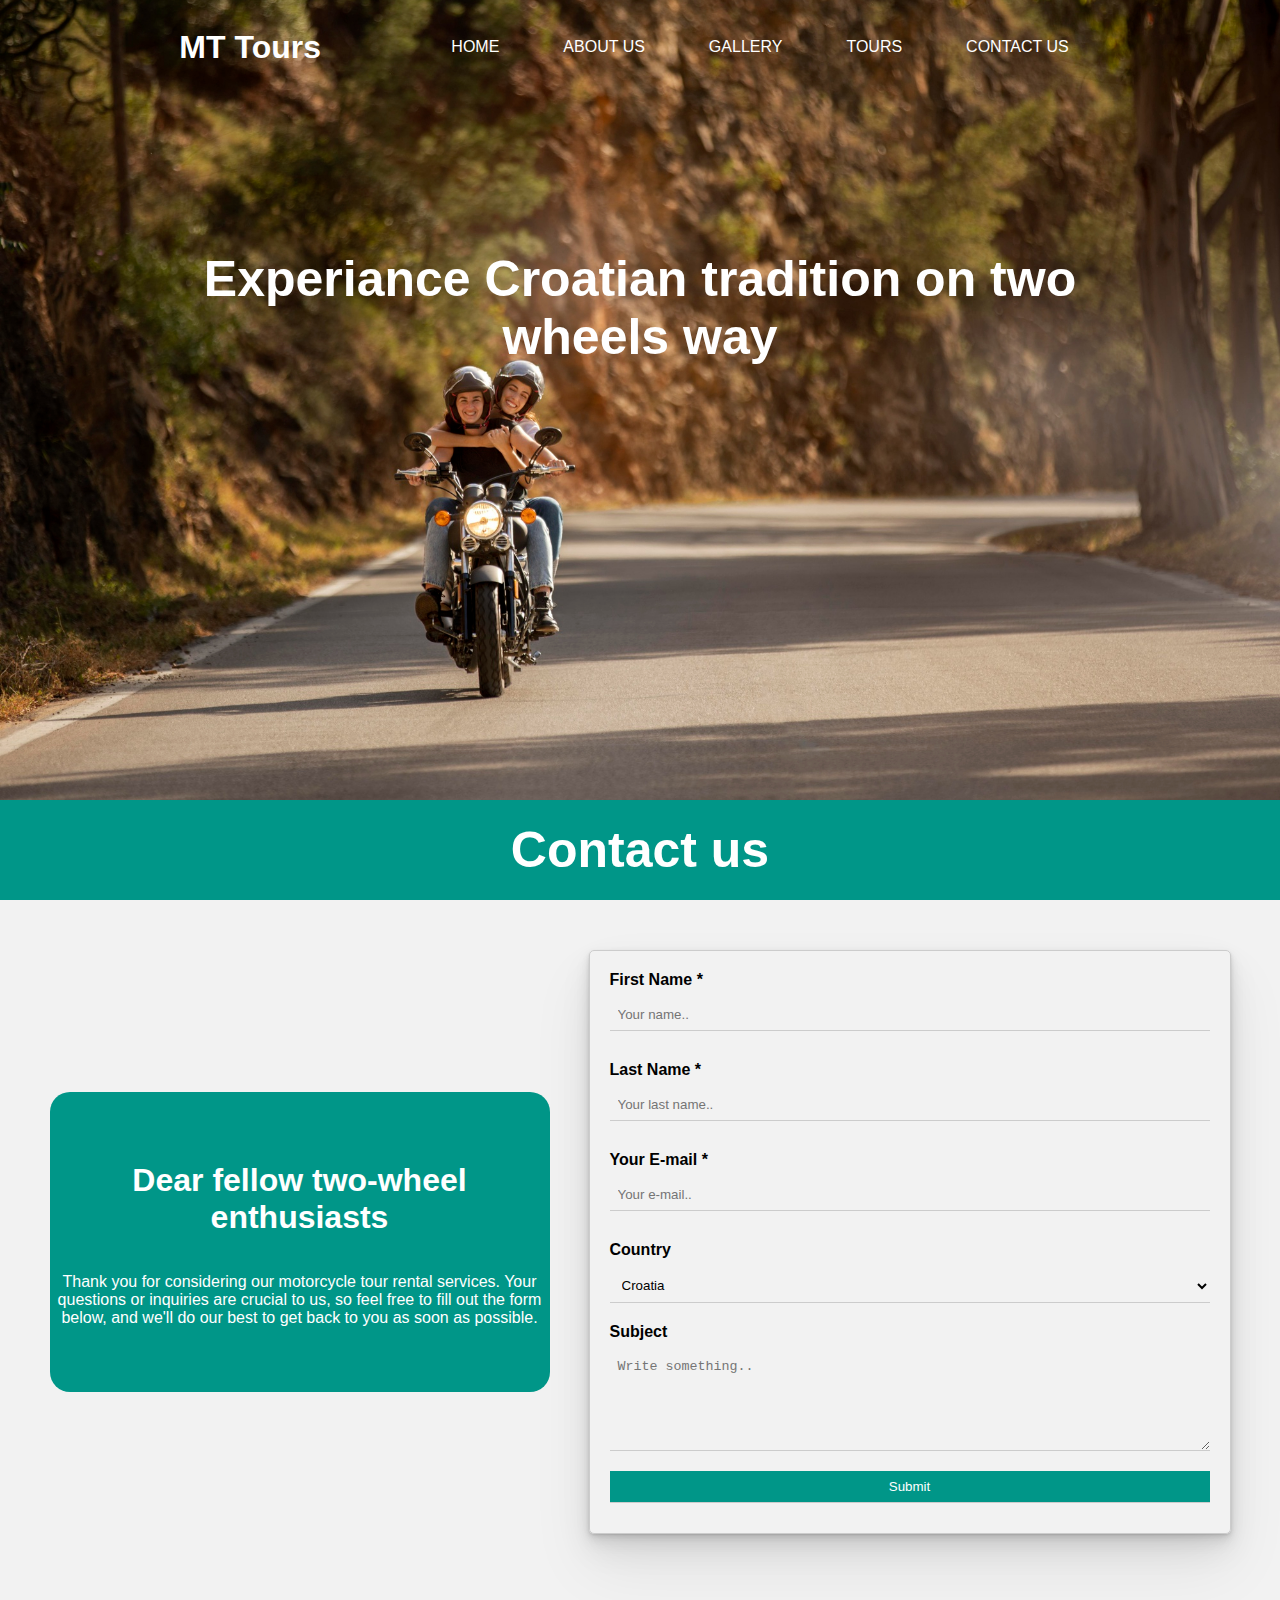
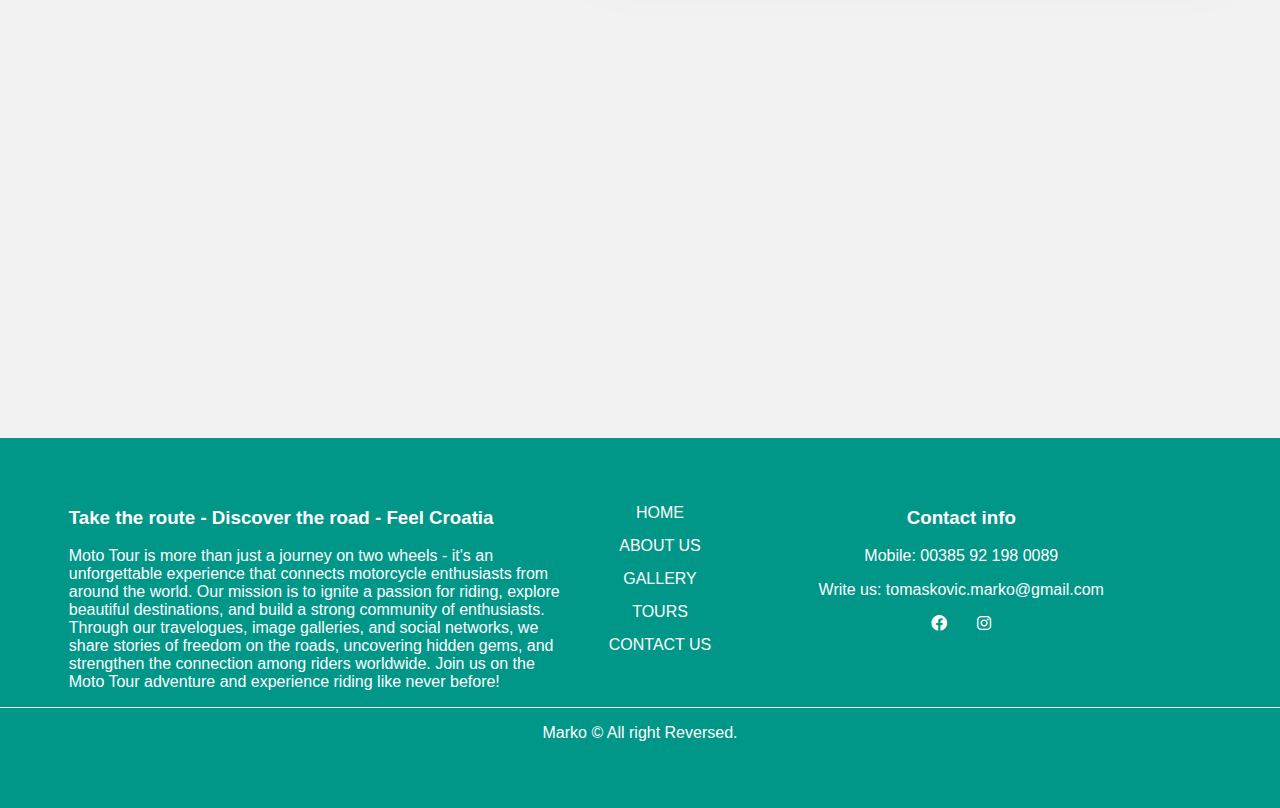
<file: Moto-Project/contact.html>
<!DOCTYPE html>
<html lang="en">
  <head>
    <meta charset="UTF-8" />
    <meta name="viewport" content="width=device-width, initial-scale=1.0" />
    <link
      rel="stylesheet"
      href="https://cdnjs.cloudflare.com/ajax/libs/font-awesome/6.0.0/css/all.min.css"
    />
    <link rel="stylesheet" href="./styles/style.css" />
    <link rel="stylesheet" href="./styles/contactus.css" />
    <title>MOTO BALKAN TOURS</title>
    <link rel="icon" href="assets/favicon_moto.png" type="image/x-icon">
  </head>

  <body>
    <div class="header-container">
      <header>
        <div class="header-nav">
          <div class="logo">
            <a href="index.html">
              <h1>MT Tours</h1>
            </a>
          </div>

          <!-- Desktop nav -->
          <div class="desktop-menu">
            <nav>
              <ul class="desktop-nav">
                <li><a href="index.html">HOME</a></li>
                <li><a href="aboutus.html">ABOUT US</a></li>
                <li><a href="gallery.html">GALLERY</a></li>
                <li><a href="news.html">TOURS</a></li>
                <li><a href="contact.html">CONTACT US</a></li>
              </ul>
            </nav>
          </div>

          <!-- Icon for opening and closing the menu -->
          <div class="menu-toggle">
            <i class="fa-solid fa-bars" id="open" onclick="toggleMenu()"></i>
            <i
              class="fas fa-times close-icon"
              id="close"
              onclick="toggleMenu()"
            ></i>
          </div>

          <!-- Mobile nav -->
          <div class="mobile-menu">
            <nav>
              <ul class="mobile-nav">
                <li>
                  <a href="index.html" style="animation-delay: 0.2s">HOME</a>
                </li>
                <li>
                  <a href="aboutus.html" style="animation-delay: 0.2s"
                    >ABOUT US</a
                  >
                </li>
                <li>
                  <a href="gallery.html" style="animation-delay: 0.2s"
                    >GALLERY</a
                  >
                </li>
                <li>
                  <a href="news.html" style="animation-delay: 0.2s">NEWS</a>
                </li>
                <li>
                  <a href="contact.html" style="animation-delay: 0.2s"
                    >CONTACT US</a
                  >
                </li>
              </ul>
            </nav>
          </div>
        </div>
      </header>

      
    

      <div class="header-title">
        <h1>Experiance Croatian tradition on two wheels way</h1>
      </div>
    </div>
    <!-- About Us title -->
    <div class="contact-title">
      <h1>Contact us</h1>
    </div>

    <section class="contact-section_container">
      <div class="text-container">
        <h1>Dear fellow two-wheel enthusiasts</h1>
        <p>
          Thank you for considering our motorcycle tour rental services.
           Your questions or inquiries are crucial to us, so feel free to fill out the form below, and we'll do our best to get back to you as soon as possible.
        </p>
      </div>

      <div class="form-container">
        <form id="myForm" onsubmit="return validateForm();">
          <label for="fname">First Name *</label>
          <input
            type="text"
            id="fname"
            name="firstname"
            placeholder="Your name.."
          />
          <p id="fnameMessage"></p>

          <label for="lname">Last Name *</label>
          <input
            type="text"
            id="lname"
            name="lastname"
            placeholder="Your last name.."
          />
          <p id="lnameMessage"></p>

          <label for="email">Your E-mail *</label>
          <input
            type="email"
            id="email"
            name="email"
            placeholder="Your e-mail.."
          />
          <p id="emailMessage"></p>

          <label for="country">Country</label>
          <select id="country" name="country">
            <option value="">Please select</option>
            <option value="BE">Belgium</option>
            <option value="HR" selected>Croatia</option>
            <option value="LU">Luxembourg</option>
            <option value="HU">Hungary</option>
          </select>

          <label for="subject">Subject</label>
          <textarea
            id="subject"
            name="subject"
            placeholder="Write something.."
            style="height: 100px"
          ></textarea>

          <input type="submit" value="Submit" />
        </form>
      </div>
    </section>

    <section class="map">
      <!-- Google Map Embed Code -->

      <iframe
        src="https://www.google.com/maps/embed?pb=!1m18!1m12!1m3!1d44502.28639199076!2d15.667229900480528!3d45.80338916583434!2m3!1f0!2f0!3f0!3m2!1i1024!2i768!4f13.1!3m3!1m2!1s0x4765cade0a424095%3A0x400ad50862bb750!2sSamobor!5e0!3m2!1shr!2shr!4v1705238581575!5m2!1shr!2shr"
        width="1920"
        height="450"
        style="border: 0"
        allowfullscreen=""
        loading="lazy"
        referrerpolicy="no-referrer-when-downgrade"
      ></iframe>
    </section>

    <!-- Footer -->
    <footer class="footer-container">
      <div class="description-container">
        <div class="footer-description">
          <h3>Take the route - Discover the road - Feel Croatia</h3>
          <p>
            Moto Tour is more than just a journey on two wheels - it's an unforgettable
            experience that connects motorcycle enthusiasts from around the world.
            Our mission is to ignite a passion for riding, explore beautiful destinations,
            and build a strong community of enthusiasts. Through our travelogues, image galleries, and social networks,
             we share stories of freedom on the roads,
            uncovering hidden gems, and strengthen the connection among riders worldwide. 
            Join us on the Moto Tour adventure and experience riding like never before!
          </p>
        </div>
        <div class="page-link">
          <ul>
            <li><a href="index.html">HOME</a></li>
            <li><a href="aboutus.html">ABOUT US</a></li>
            <li><a href="gallery.html">GALLERY</a></li>
            <li><a href="news.html">TOURS</a></li>
            <li><a href="contact.html">CONTACT US</a></li>
          </ul>
        </div>

        <div class="contact-info">
          <h3>Contact info</h3>
          <p>Mobile: 00385 92 198 0089</p>
          <p>
            Write us:
            <a href="mailto:tomaskovic.marko@gmail.com"
              >tomaskovic.marko@gmail.com</a
            >
          </p>
          <div class="social-icons">
            <a href="https://www.facebook.com" target="_blank"
              ><i class="fa-brands fa-facebook"></i
            ></a>
            <a href="https://www.instagram.com" target="_blank"
              ><i class="fa-brands fa-instagram"></i
            ></a>
          </div>
        </div>
      </div>
      <div lass="reversed">
        <p class="reversed">Marko &copy All right Reversed.</p>
      </div>
    </footer>

    <script src="script.js"></script>
  </body>
</html>
</file>
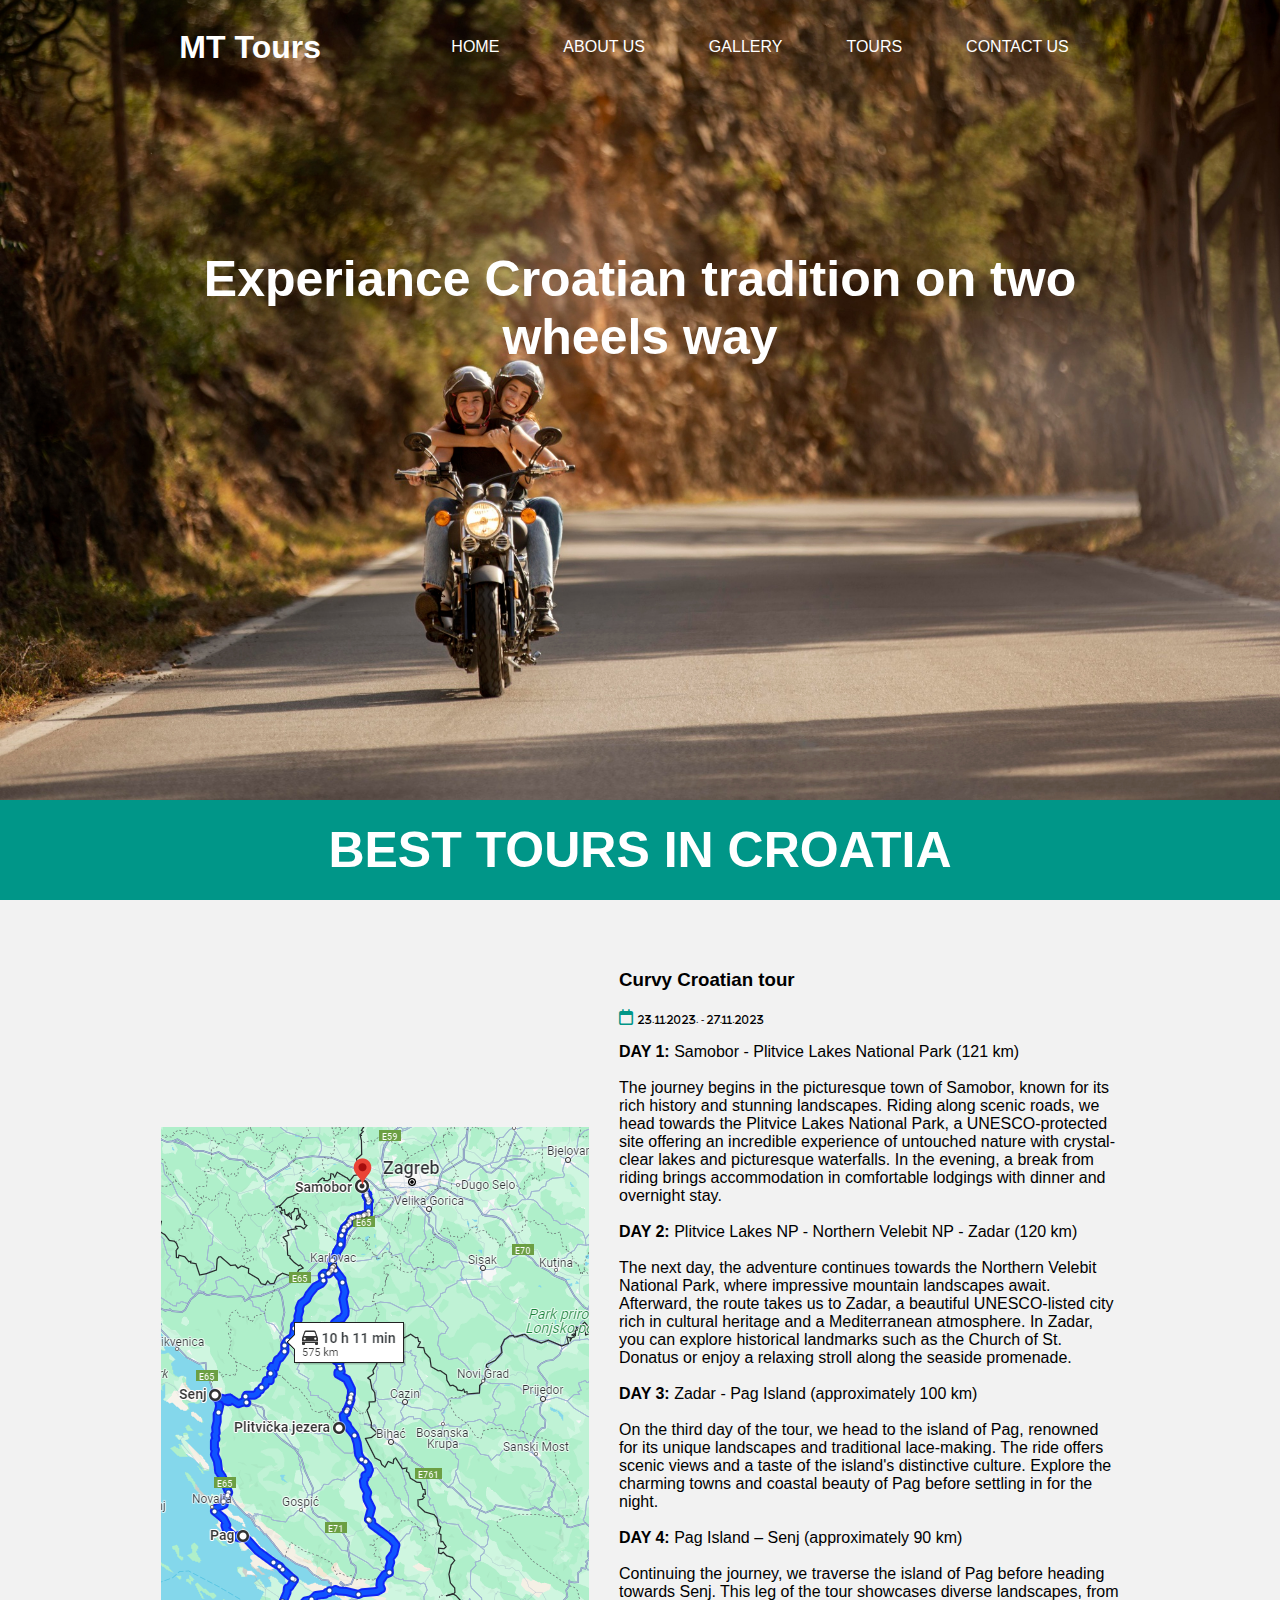
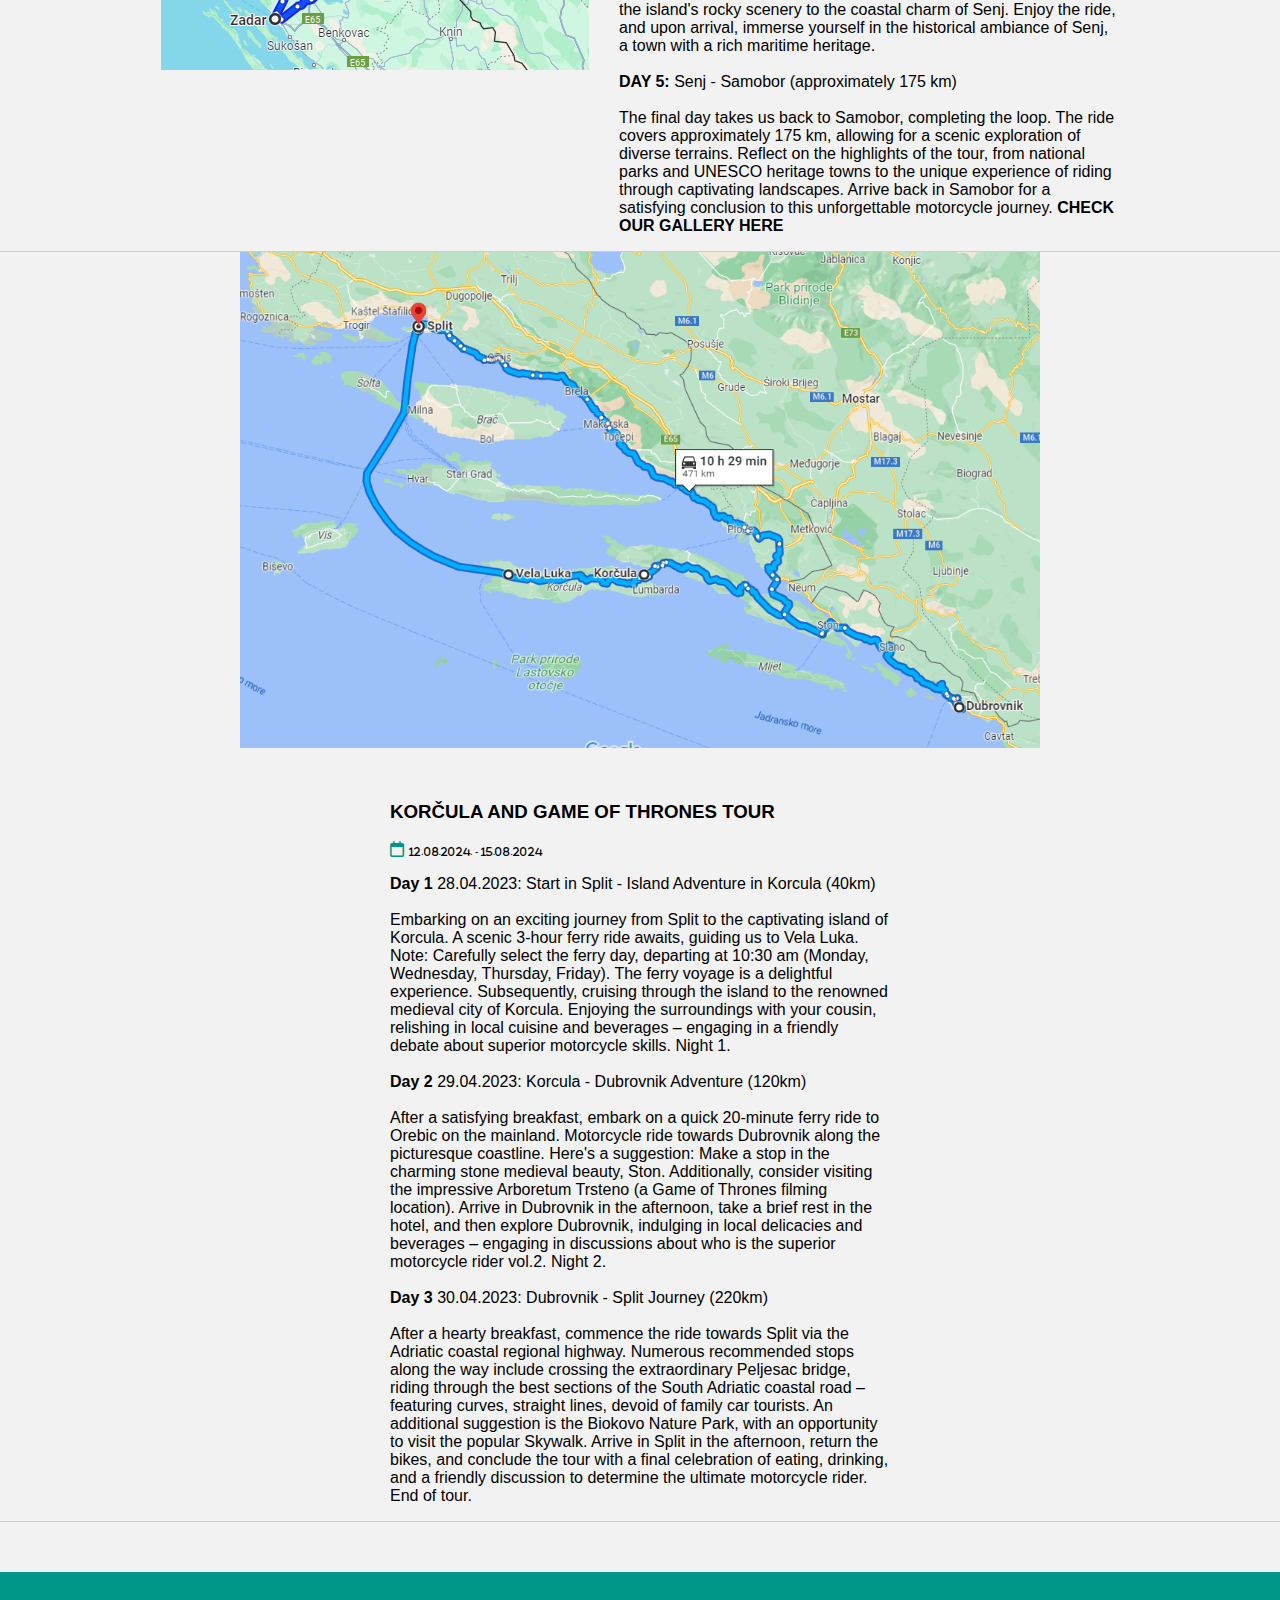
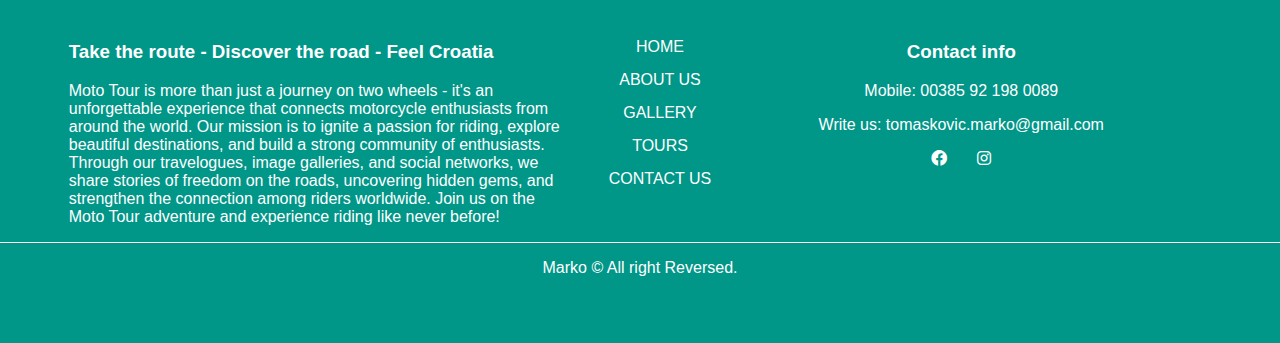
<file: Moto-Project/news.html>
<!DOCTYPE html>
<html lang="en">
  <head>
    <meta charset="UTF-8" />
    <meta name="viewport" content="width=device-width, initial-scale=1.0" />
    <link
      rel="stylesheet"
      href="https://cdnjs.cloudflare.com/ajax/libs/font-awesome/6.0.0/css/all.min.css"
    />
    <link rel="stylesheet" href="./styles/style.css" />
    <link rel="stylesheet" href="./styles/news.css" />
    <title>MOTO BALKAN TOURS</title>
    <link rel="icon" href="assets/favicon_moto.png" type="image/x-icon" />
  </head>
  <body>
    <div class="header-container">
      <header>
        <div class="header-nav">
          <div class="logo">
            <a href="index.html">
              <h1>MT Tours</h1>
            </a>
          </div>

          <!-- Desktop nav -->
          <div class="desktop-menu">
            <nav>
              <ul class="desktop-nav">
                <li><a href="index.html">HOME</a></li>
                <li><a href="aboutus.html">ABOUT US</a></li>
                <li><a href="gallery.html">GALLERY</a></li>
                <li><a href="news.html">TOURS</a></li>
                <li><a href="contact.html">CONTACT US</a></li>
              </ul>
            </nav>
          </div>

          <!-- Icon for opening and closing the menu -->
          <div class="menu-toggle">
            <i class="fa-solid fa-bars" id="open" onclick="toggleMenu()"></i>
            <i
              class="fas fa-times close-icon"
              id="close"
              onclick="toggleMenu()"
            ></i>
          </div>

          <!-- Mobile nav -->
          <div class="mobile-menu">
            <nav>
              <ul class="mobile-nav">
                <li>
                  <a href="index.html" style="animation-delay: 0.2s">HOME</a>
                </li>
                <li>
                  <a href="aboutus.html" style="animation-delay: 0.2s"
                    >ABOUT US</a
                  >
                </li>
                <li>
                  <a href="gallery.html" style="animation-delay: 0.2s"
                    >GALLERY</a
                  >
                </li>
                <li>
                  <a href="news.html" style="animation-delay: 0.2s">NEWS</a>
                </li>
                <li>
                  <a href="contact.html" style="animation-delay: 0.2s"
                    >CONTACT US</a
                  >
                </li>
              </ul>
            </nav>
          </div>
        </div>
      </header>

      <div class="header-title">
        <h1>Experiance Croatian tradition on two wheels way</h1>
      </div>
    </div>
    <!-- About Us title -->
    <div class="news-title">
      <h1>BEST TOURS IN CROATIA</h1>
    </div>

    <section class="news-container">
      <div class="news-one">
        <div class="news-image">
          <img src="./assets/gallery/map.png" alt="baza" />
        </div>
        <div class="news-text">
          <h3>Curvy Croatian tour</h3>
          <div class="date">
            <i class="fa-regular fa-calendar"
              ><span>23.11.2023. - 27.11.2023</span></i
            >
          </div>
          <p>
            <strong>DAY 1:</strong> Samobor - Plitvice Lakes National Park (121 km)<br><br>
            The journey begins in the picturesque town of Samobor, known for its
            rich history and stunning landscapes. Riding along scenic roads, we
            head towards the Plitvice Lakes National Park, a UNESCO-protected
            site offering an incredible experience of untouched nature with
            crystal-clear lakes and picturesque waterfalls. In the evening, a
            break from riding brings accommodation in comfortable lodgings with
            dinner and overnight stay.<br><br>

            <strong>DAY 2:</strong> Plitvice Lakes NP - Northern Velebit NP - Zadar (120
            km)<br><br> 
            The next day, the adventure continues towards the Northern
            Velebit National Park, where impressive mountain landscapes await.
            Afterward, the route takes us to Zadar, a beautiful UNESCO-listed
            city rich in cultural heritage and a Mediterranean atmosphere. In
            Zadar, you can explore historical landmarks such as the Church of
            St. Donatus or enjoy a relaxing stroll along the seaside promenade.<br><br>

            <strong>DAY 3:</strong> Zadar - Pag Island (approximately 100 km)<br><br>
            On the third day of the tour, we head to the island of Pag, renowned for its
            unique landscapes and traditional lace-making. The ride offers
            scenic views and a taste of the island's distinctive culture.
            Explore the charming towns and coastal beauty of Pag before settling
            in for the night.<br><br>

            <strong>DAY 4:</strong> Pag Island – Senj (approximately 90 km)<br><br> 
            Continuing the journey, we traverse the island of Pag before heading towards Senj.
            This leg of the tour showcases diverse landscapes, from the island's
            rocky scenery to the coastal charm of Senj. Enjoy the ride, and upon
            arrival, immerse yourself in the historical ambiance of Senj, a town
            with a rich maritime heritage.<br><br>

            <strong>DAY 5:</strong> Senj - Samobor (approximately 175 km)<br><br> 
            The final day takes us back to Samobor, completing the loop. The ride covers
            approximately 175 km, allowing for a scenic exploration of diverse
            terrains. Reflect on the highlights of the tour, from national parks
            and UNESCO heritage towns to the unique experience of riding through
            captivating landscapes. Arrive back in Samobor for a satisfying
            conclusion to this unforgettable motorcycle journey.
            <strong>CHECK OUR GALLERY HERE</strong>
          </p>
        </div>
      </div>
      <!-- druga novost -->
      <div class="news-two">
        <div class="news-image">
          <img src="./assets/gallery/mapkorcula.jpg" alt="baza" />
        </div>
        <div class="news-text">
          <h3>KORČULA AND GAME OF THRONES TOUR</h3>
          <div class="date">
            <i class="fa-regular fa-calendar"
              ><span>12.08.2024. - 15.08.2024</span></i
            >
          </div>
          <p>
            <strong>Day 1</strong> 28.04.2023: Start in Split - Island Adventure in
            Korcula (40km)<br><br> 
            Embarking on an exciting journey from Split to the
            captivating island of Korcula. A scenic 3-hour ferry ride awaits,
            guiding us to Vela Luka. Note: Carefully select the ferry day,
            departing at 10:30 am (Monday, Wednesday, Thursday, Friday). The
            ferry voyage is a delightful experience. Subsequently, cruising
            through the island to the renowned medieval city of Korcula.
            Enjoying the surroundings with your cousin, relishing in local
            cuisine and beverages – engaging in a friendly debate about superior
            motorcycle skills. Night 1.<br><br> 

            <strong>Day 2</strong> 29.04.2023: Korcula - Dubrovnik Adventure (120km)<br><br>  
            After a satisfying breakfast, embark on a quick 20-minute ferry ride to
            Orebic on the mainland. Motorcycle ride towards Dubrovnik along the
            picturesque coastline. Here's a suggestion: Make a stop in the
            charming stone medieval beauty, Ston. Additionally, consider
            visiting the impressive Arboretum Trsteno (a Game of Thrones filming
            location). Arrive in Dubrovnik in the afternoon, take a brief rest
            in the hotel, and then explore Dubrovnik, indulging in local
            delicacies and beverages – engaging in discussions about who is the
            superior motorcycle rider vol.2. Night 2.<br><br> 

            <strong>Day 3</strong> 30.04.2023: Dubrovnik - Split Journey (220km)<br><br>  
            After a hearty breakfast, commence the ride towards Split via the Adriatic
            coastal regional highway. Numerous recommended stops along the way
            include crossing the extraordinary Peljesac bridge, riding through
            the best sections of the South Adriatic coastal road – featuring
            curves, straight lines, devoid of family car tourists. An additional
            suggestion is the Biokovo Nature Park, with an opportunity to visit
            the popular Skywalk. Arrive in Split in the afternoon, return the
            bikes, and conclude the tour with a final celebration of eating,
            drinking, and a friendly discussion to determine the ultimate
            motorcycle rider. End of tour.
          </p>
        </div>
      </div>
    </section>

    <!-- Footer -->
    <footer class="footer-container">
      <div class="description-container">
        <div class="footer-description">
          <h3>Take the route - Discover the road - Feel Croatia</h3>
          <p>
            Moto Tour is more than just a journey on two wheels - it's an
            unforgettable experience that connects motorcycle enthusiasts from
            around the world. Our mission is to ignite a passion for riding,
            explore beautiful destinations, and build a strong community of
            enthusiasts. Through our travelogues, image galleries, and social
            networks, we share stories of freedom on the roads, uncovering
            hidden gems, and strengthen the connection among riders worldwide.
            Join us on the Moto Tour adventure and experience riding like never
            before!
          </p>
        </div>
        <div class="page-link">
          <ul>
            <li><a href="index.html">HOME</a></li>
            <li><a href="aboutus.html">ABOUT US</a></li>
            <li><a href="gallery.html">GALLERY</a></li>
            <li><a href="news.html">TOURS</a></li>
            <li><a href="contact.html">CONTACT US</a></li>
          </ul>
        </div>

        <div class="contact-info">
          <h3>Contact info</h3>
          <p>Mobile: 00385 92 198 0089</p>
          <p>
            Write us:
            <a href="mailto:tomaskovic.marko@gmail.com"
              >tomaskovic.marko@gmail.com</a
            >
          </p>
          <div class="social-icons">
            <a href="https://www.facebook.com" target="_blank"
              ><i class="fa-brands fa-facebook"></i
            ></a>
            <a href="https://www.instagram.com" target="_blank"
              ><i class="fa-brands fa-instagram"></i
            ></a>
          </div>
        </div>
      </div>
      <div lass="reversed">
        <p class="reversed">Marko &copy All right Reversed.</p>
      </div>
    </footer>
    <script src="script.js"></script>
  </body>
</html>
</file>
<file: Moto-Project/styles/style.css>
body,
html {
  font-family: Arial, sans-serif;
  margin: 0;
  padding: 0;
  background-color: #f2f2f2;
}

.header-container {
  position: relative;
  width: 100%;
  max-width: 1920px;
  margin: 0 auto;
  height: 800px;
  overflow: hidden;
  background-image: url(../assets/header-image.jpg);
  background-size: cover;
  background-repeat: no-repeat;
  background-position: center center;
}

.header-background {
  position: absolute;
  top: 0;
  left: 0;
  width: 100%;
  height: 100%;
  overflow: hidden;
  /* z-index: -1; */
}

header video {
  width: 100%;
  height: 100%;
  object-fit: cover;
}

.header-title {
    display: flex;
    flex-direction: column;
    justify-content: center;
    width: 100%;
    max-width: 1000px;
    margin: 0 auto;
    text-align: center;
    color: white;
    z-index: 1;
}

.header-title h1{
    color: white;
    font-size: 50px;
    z-index: 1;
}
.header-title p{
    color: white;
    font-size: 26px;
    z-index: 1;
}

.header-nav {
  display: flex;
  justify-content: space-between;
  
  color: white;
  display: flex;
  justify-content: center;
  padding: 0.5em;
  z-index: 9999;
}

.logo {
  width: 200px;
  height: 200px;
  z-index: 9999;
}
.logo h1 {
    font-weight: bold;
    color: white;
}
.logo a {
text-decoration: none;
}
.desktop-menu{
  z-index: 9999;
}
.desktop-menu nav ul,
.mobile-nav ul {
  list-style: none;
  z-index: 999999;
}

.desktop-nav{
    display: flex;
    margin-top: 30px;
    z-index: 99999;
}

.desktop-nav a {
  color: white;
  text-decoration: none;
  padding: 0.5em 1em;
  margin: 0 1em;
  border-radius: 5px;
  transition: background-color 0.3s;
  z-index: 9999;
}

.desktop-nav a:hover {
  background-color: #009688;
}

/* Mobile menu style */
.mobile-menu {
    display: none;
    position: fixed;
    top: 0;
    left: 0;
    width: 250px;
    height: 100%;
    background-color: #009688;
    color: white;
    translate: -100% 0;
    transition: translate 0.375s cubic-bezier(0.175, 0.885, 0.32, 1);
    z-index: 99999;
  }

  body.open .mobile-menu {
    opacity: 1;
    visibility: visible;
    translate: 0;
    animation: menu-in 0.375s;
  }

  @keyframes menu-in {
    0% {
      clip-path: ellipse(60% 60% at 0% 50%);
    }
    100% {
      clip-path: ellipse(120% 120% at 0% 50%);
    }
  }

  .mobile-nav {
    display: none;
    list-style: none;
    padding: 80px 0 0 20px;
  }

  .mobile-nav a {
    text-decoration: none;
    color: white;
    padding: 15px;
    display: block;
  }

  .fa-bars, .close-icon{
    display: none;
    position: absolute;
    left: 40px;
    top: 40px;
    cursor: pointer;
    z-index: 999999;
  }
  .title-container {
    display: flex;
    flex-direction: column;
    justify-content: center;
    align-items: center;
    margin: 0 auto;
    width: 100%;
    max-width: 1920px;
    padding: 50px 0;
    background-color: #009688;
  }

  .title-container h1{
    width: 100%;
    max-width: 700px;
    font-size: 40px;
    color: white;
    margin: 0;
    text-align: center;
  }

  .title-container p{
    font-size: 30px;
    color: white;
  }


  /* first section */
  .first-section {
    display: flex;
    justify-content: center;
    flex-wrap: wrap;  
    gap: 50px;
    width: 100%;
    max-width: 1200px;
    margin: 0 auto;
    padding-top: 50px;
    color: #3d3d3d;
  }
  
  .section-text {
    display: flex;
    flex-direction: column;
    justify-content: center;
    align-items: center;
    width: 100%;
    max-width: 500px;
    flex: 1 1 100%;
  }
  
  .section-image {
    width: 100%;
    max-width: 600px;
    flex: 1 1 100%; 
  }
  .section-image img{
    width: 100%;
    max-width: 600px; 
  }
  
  /* Second section */
  .second-section {
    display: flex;
    justify-content: center;
    flex-wrap: wrap;  
    gap: 50px;
    width: 100%;
    max-width: 1200px;
    margin: 0 auto;
    padding-top: 50px;
    color: #3d3d3d;
  }

  /* Third section */
  .third-section {
    display: flex;
    justify-content: center;
    flex-wrap: wrap;  
    gap: 50px;
    width: 100%;
    max-width: 1200px;
    margin: 0 auto;
    padding: 50px 0;
    color: #3d3d3d;
  }

/* Footer */

.footer-container{
    width: 100%;
    max-width: 1920px;
    margin: 0 auto;
    display: flex;
    flex-direction: column;
    justify-content: center;
    align-items: center;
    background-color: #009688;
    color: white;
    padding: 50px 0;
}

.description-container{
    width: 100%;
    max-width: 1400px;
    display: flex;
    justify-content: center;
    margin: 0 auto;
    border-bottom: 1px solid white;
}
.footer-description{
    width: 100%;
    max-width: 500px;
}

.page-link ul{
    display: flex;
    flex-direction: column;
    flex-wrap: wrap;
    justify-content: center;
    align-items: center;
    gap: 15px;
}
.page-link li {
    list-style: none;
    
}
.page-link a{
    color: white;
    text-decoration: none;
}
.contact-info{
    width: 100%;
    max-width: 500px;
    text-align: center;
}
.contact-info a{
    color: white;
    text-decoration: none;
}
.social-icons{
    display: flex;
    justify-content: center;
    gap: 30px;
    margin: 0 auto;
}


  @media only screen and (max-width: 768px) {
    
    .header-title h1{
        color: white;
        font-size: 34px;
    }

    .desktop-menu {
      display: none;
    }
  
    .mobile-menu {
      display: block;
    }

    .menu-toggle .fa-bars{
        display: block;
        cursor: pointer;
      }
      .menu-toggle .close-icon{
        display: none;
      }
      .mobile-nav{
        display: flex;
        flex-direction: column;
      }

      .description-container {
        text-align: center; 
        flex-direction: column;
      }


    .contact-info,
    .footer-description,
    .page-link a,
    .contact-info a {
        max-width: 100%; 
    }
  }
</file>
<file: Moto-Project/styles/contactus.css>
.contact-title {
    width: 100%;
    max-width: 1920px;
    display: flex;
    justify-content: center;
    align-items: center;
    margin: 0 auto;
    background-color: #009688;
    height: 100px;
}
.contact-title h1 {
    font-size: 50px;
    color: white;
}
.contact-section_container{
    width: 100%;
    max-width: 1200px;
    display: flex;
    gap: 20px;
    flex-wrap: wrap;
    justify-content: center;
    align-items: center;
    margin: 0 auto;
    padding: 50px 0;
}
.text-container {
    width: 100%;
    max-width: 500px;
    height: 300px;
    background-color: #009688;
    color: white;
    display: flex;
    flex-direction: column;
    justify-content: center;
    align-items: center;
    margin: 0 auto;
    text-align: center;
    border-radius: 20px;
}

.form-container {
    width: 100%;
    max-width: 600px;
    margin: 0 auto;
    padding: 20px;
    border: 1px solid #ccc;
    border-radius: 5px;
    box-shadow: rgba(0, 0, 0, 0.07) 0px 1px 2px, rgba(0, 0, 0, 0.07) 0px 2px 4px, rgba(0, 0, 0, 0.07) 0px 4px 8px, rgba(0, 0, 0, 0.07) 0px 8px 16px, rgba(0, 0, 0, 0.07) 0px 16px 32px, rgba(0, 0, 0, 0.07) 0px 32px 64px;
}

form {
    display: grid;
    grid-gap: 10px;
}

label {
    font-weight: bold;
}

input,
select,
textarea {
    width: 100%;
    padding: 8px;
    box-sizing: border-box;
    margin-bottom: 10px;
    border: none;
    border-bottom: 1px solid #ccc;
    background-color: transparent;
    outline: none;
}

input[type="submit"] {
    background-color: #009688;
    color: white;
    cursor: pointer;
}

input[type="submit"]:hover {
    background-color: #006359;
}

#fnameMessage,
#lnameMessage,
#emailMessage {
    margin: 0;
    font-size: 10px;
    color: red;
}

.map{
    width: 100%;
    max-width: 1920px;
    margin: 0 auto;
}
</file>
<file: Moto-Project/styles/news.css>
.news-title {
    width: 100%;
    max-width: 1920px;
    display: flex;
    justify-content: center;
    align-items: center;
    margin: 0 auto;
    background-color: #009688;
    height: 100px;
}
.news-title h1 {
    font-size: 50px;
    color: white;
}

.news-container{
    display: flex;
    flex-direction: column;
    padding: 50px 0;
}
.news-one,
.news-two{
    width: 100%;
    max-width: 1600px;
    display: flex;
    flex-wrap: wrap;
    justify-content: center;
    align-items: center;
    margin: 0 auto;
    gap: 30px;
    border-bottom: 1px solid #ccc;
}
.date span{
    font-size: 10px;
    padding-left: 5px;
    color: black;
}
.date .fa-calendar {
    color: #009688;
}
.news-image img{
    width: 100%;
    max-width: 800px;
}
.news-text {
    width: 100%;
    max-width: 500px;
}
</file>
